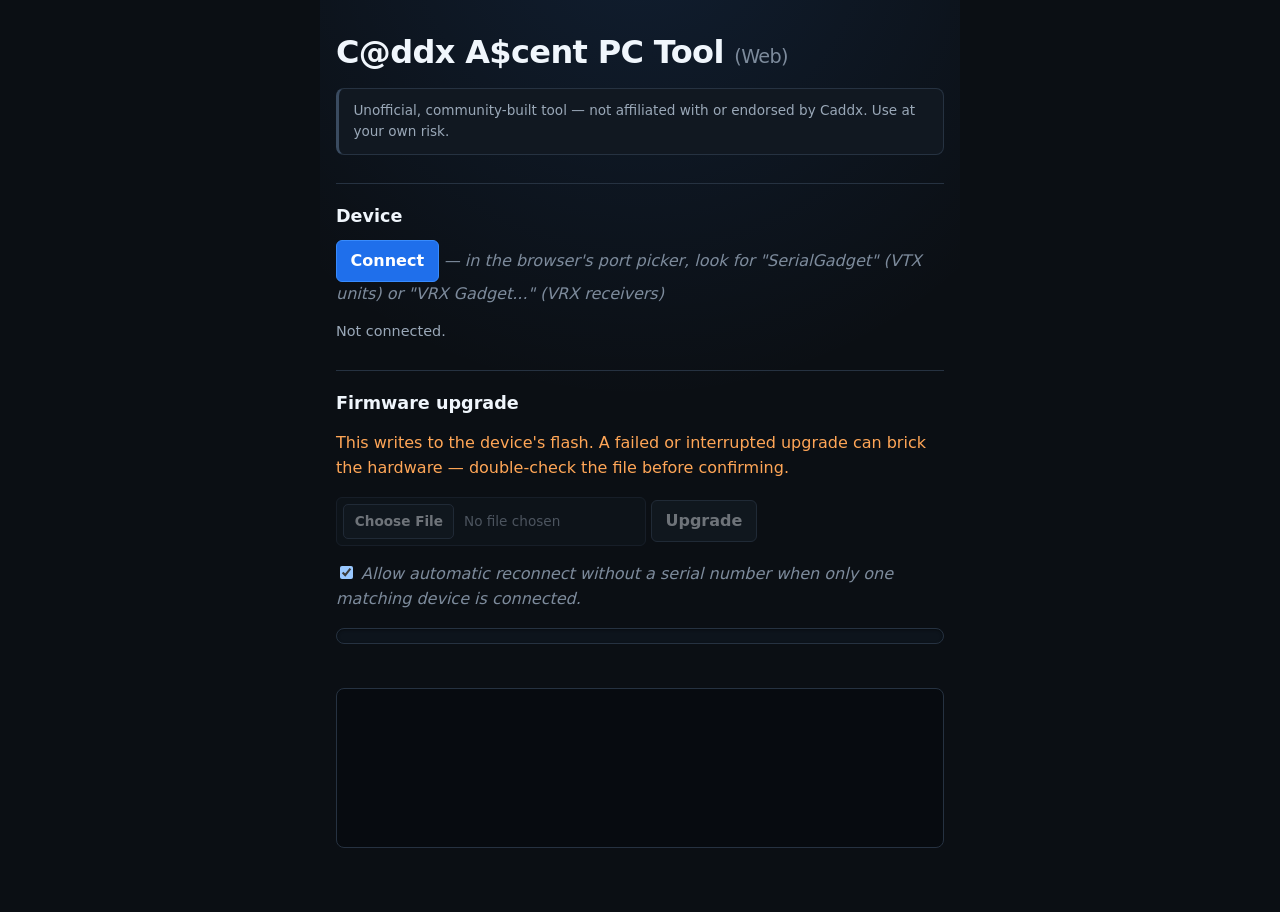
<file: index.html>
<!doctype html>
<html lang="en">
  <head>
    <meta charset="UTF-8" />
    <link rel="icon" type="image/svg+xml" href="./favicon.svg" />
    <meta name="viewport" content="width=device-width, initial-scale=1.0" />
    <meta name="theme-color" content="#0b0f14" />
    <meta
      name="description"
      content="Unofficial browser-based tool for connecting to and upgrading firmware on Caddx Ascent VTX, VRX, and Goggles FPV video devices. No install required — works in any Web Serial-capable browser."
    />
    <meta name="keywords" content="Caddx, Ascent, firmware, upgrade, VTX, VRX, Goggles, FPV, Web Serial" />
    <title>C@ddx A$cent PC Tool (Web)</title>
    <!-- Relative paths keep this working on GitHub Pages project sites. -->
    <script type="module" src="./src/main.js"></script>
    <link rel="stylesheet" href="./src/styles.css" />
  </head>
  <body>
    <div id="app">
      <h1>C@ddx A$cent PC Tool <span class="subtitle">(Web)</span></h1>

      <div class="banner">
        Unofficial, community-built tool — not affiliated with or endorsed by
        Caddx. Use at your own risk.
      </div>

      <div id="unsupported-banner" class="banner banner-warn" hidden>
        This browser doesn't support the Web Serial API. Use a recent
        Chrome, Edge, or another Chromium-based browser, or Firefox 151+.
      </div>

      <section>
        <h2>Device</h2>
        <button id="btn-connect" type="button">Connect</button>
        <span class="hint">— in the browser's port picker, look for "SerialGadget" (VTX units) or "VRX Gadget..." (VRX receivers)</span>
        <p id="device-info">Not connected.</p>
      </section>

      <section>
        <h2>Firmware upgrade</h2>
        <p class="warn">
          This writes to the device's flash. A failed or interrupted upgrade
          can brick the hardware — double-check the file before confirming.
        </p>
        <p id="firmware-hint" class="hint"></p>
        <input id="file-input" type="file" accept=".img" disabled />
        <button id="btn-upgrade" type="button" disabled>Upgrade</button>
        <p class="hint">
          <label><input id="single-device-reconnect" type="checkbox" checked /> Allow automatic reconnect without a serial number when only one matching device is connected.</label>
        </p>
        <div class="progress-track">
          <div id="progress-bar" class="progress-fill"></div>
        </div>
        <p id="status-text" role="status"></p>
        <button id="btn-reconnect" type="button" hidden>Select port again</button>
        <pre id="log"></pre>
      </section>
    </div>
  </body>
</html>
</file>
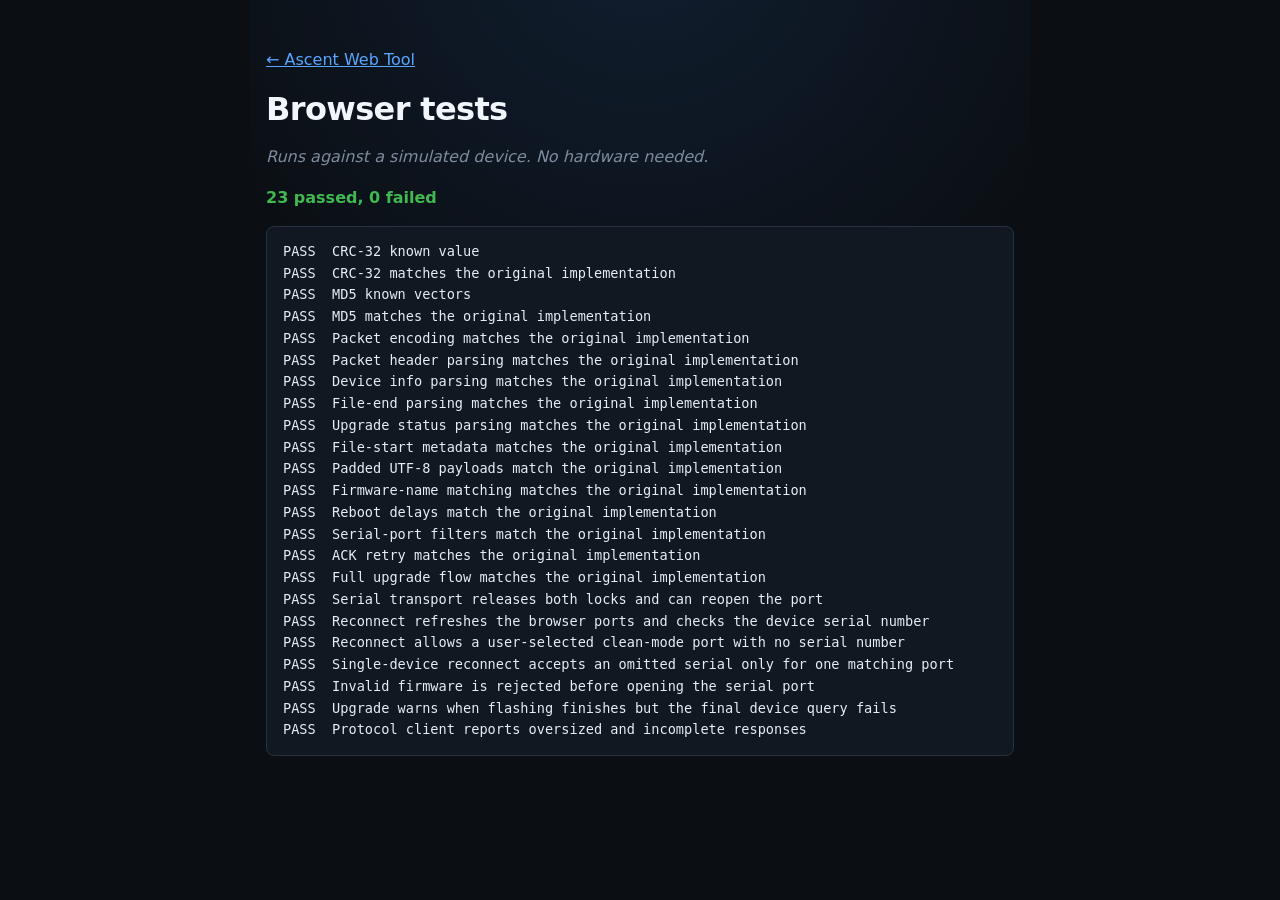
<file: tests/index.html>
<!doctype html>
<html lang="en">
  <head>
    <meta charset="UTF-8" />
    <meta name="viewport" content="width=device-width, initial-scale=1.0" />
    <title>Ascent tool tests</title>
    <meta name="theme-color" content="#0b0f14" />
    <link rel="stylesheet" href="../src/styles.css" />
    <style>
      body { max-width: 780px; }
      a { color: var(--accent); }
      #summary { color: var(--text-muted); font-weight: 600; }
      #summary.pass { color: var(--success); }
      #summary.fail { color: var(--danger); }
      #results {
        background: var(--surface);
        border: 1px solid var(--border);
        border-radius: var(--radius);
        padding: 0.85rem 1rem;
        white-space: pre-wrap;
        overflow-wrap: anywhere;
        font: 0.85rem/1.6 ui-monospace, Consolas, monospace;
      }
    </style>
  </head>
  <body>
    <p><a href="../">← Ascent Web Tool</a></p>
    <h1>Browser tests</h1>
    <p class="hint">Runs against a simulated device. No hardware needed.</p>
    <p id="summary" role="status">Running…</p>
    <pre id="results"></pre>
    <script>
      if (location.protocol === "file:") {
        const summary = document.getElementById("summary");
        summary.textContent = "Open this page through a local HTTP server to run the tests.";
        summary.classList.add("fail");
        document.getElementById("results").textContent =
          "From the AscentWebTool folder, run: python -m http.server 5173\n" +
          "Then open: http://localhost:5173/tests/";
      }
    </script>

    <!--
      The original bundle initializes its UI at load time. These hidden
      elements let it run as a reference implementation for the parity tests.
    -->
    <div hidden>
      <div id="unsupported-banner"></div>
      <button id="btn-connect" type="button"></button>
      <p id="device-info"></p>
      <p id="firmware-hint"></p>
      <input id="file-input" type="file" />
      <button id="btn-upgrade" type="button"></button>
      <div id="progress-bar"></div>
      <p id="status-text"></p>
      <pre id="log"></pre>
    </div>

    <script src="../reference/original.min.js"></script>
    <script type="module" src="./tests.js"></script>
  </body>
</html>
</file>
<file: src/styles.css>
/* Dark theme palette */
:root {
  color-scheme: dark;

  --bg: #0b0f14;
  --surface: #111821;
  --surface-raised: #18212c;
  --surface-hover: #202b38;
  --border: #263241;
  --border-strong: #3a4b60;

  --text: #e6edf3;
  --text-muted: #9aa8b8;
  --text-faint: #7d8b9c;

  --accent: #58a6ff;
  --accent-strong: #1f6feb;
  --accent-hover: #388bfd;

  --danger: #ff7b72;
  --danger-strong: #da3633;
  --success: #3fb950;
  --warning: #ffa657;
  --warning-bg: #2a1a0d;
  --warning-border: #9e4d0b;

  --radius: 8px;
}

* {
  box-sizing: border-box;
}

html {
  min-height: 100%;
  background: var(--bg);
}

/* Base page layout */
body {
  color: var(--text);
  max-width: 640px;
  margin: 0 auto;
  padding: 2rem 1rem 4rem;
  font-family: system-ui, -apple-system, "Segoe UI", sans-serif;
  line-height: 1.55;
  background:
    radial-gradient(circle at 50% -5rem, rgba(56, 139, 253, 0.12), transparent 30rem),
    var(--bg);
}

h1,
h2 {
  color: #f0f6fc;
  line-height: 1.25;
}

h1 {
  margin: 0 0 1rem;
  font-size: clamp(1.6rem, 4vw, 2rem);
  letter-spacing: -0.02em;
}

h2 {
  margin: 0 0 0.75rem;
  font-size: 1.1rem;
}

.subtitle {
  color: var(--text-faint);
  font-size: 0.6em;
  font-weight: 400;
}

/* Information and warning banners */
.banner {
  color: var(--text-muted);
  background: var(--surface);
  border: 1px solid var(--border);
  border-left: 3px solid var(--border-strong);
  border-radius: var(--radius);
  margin: 0.9rem 0;
  padding: 0.7rem 0.9rem;
  font-size: 0.85rem;
}

.banner-warn {
  color: var(--warning);
  background: var(--warning-bg);
  border-color: var(--warning-border);
  border-left-color: var(--warning);
}

.warn {
  color: var(--warning);
}

.hint {
  color: var(--text-faint);
  font-style: italic;
}

section {
  margin-top: 1.75rem;
  padding-top: 1.4rem;
  border-top: 1px solid var(--border);
}

/* Controls */
button {
  appearance: none;
  font: inherit;
  font-weight: 600;
  color: var(--text);
  background: var(--surface-raised);
  border: 1px solid var(--border-strong);
  border-radius: 6px;
  padding: 0.48rem 0.85rem;
  cursor: pointer;
  transition:
    background-color 0.15s ease,
    border-color 0.15s ease,
    transform 0.05s ease,
    box-shadow 0.15s ease;
}

button:hover:not(:disabled) {
  background: var(--surface-hover);
  border-color: #4b5f76;
}

button:active:not(:disabled) {
  transform: translateY(1px);
}

button:disabled {
  opacity: 0.45;
  cursor: not-allowed;
}

button:focus-visible,
input:focus-visible {
  outline: 2px solid var(--accent);
  outline-offset: 2px;
}

#btn-connect:not(:disabled) {
  color: #fff;
  background: var(--accent-strong);
  border-color: var(--accent-hover);
}

#btn-connect:hover:not(:disabled) {
  background: var(--accent-hover);
}

#btn-upgrade:not(:disabled) {
  color: #fff;
  background: #b62324;
  border-color: var(--danger-strong);
}

#btn-upgrade:hover:not(:disabled) {
  background: var(--danger-strong);
}

input[type="file"] {
  max-width: 100%;
  padding: 0.4rem;
  font: inherit;
  font-size: 0.85rem;
  color: var(--text-muted);
  background: var(--surface);
  border: 1px solid var(--border);
  border-radius: 6px;
  cursor: pointer;
}

input[type="file"]::file-selector-button {
  margin-right: 0.6rem;
  padding: 0.35rem 0.65rem;
  font: inherit;
  font-weight: 600;
  color: var(--text);
  background: var(--surface-raised);
  border: 1px solid var(--border-strong);
  border-radius: 5px;
  cursor: pointer;
}

input[type="file"]:hover:not(:disabled)::file-selector-button {
  background: var(--surface-hover);
}

input[type="file"]:disabled {
  opacity: 0.45;
  cursor: not-allowed;
}

#device-info {
  margin: 0.8rem 0 0;
  color: var(--text-muted);
  font-size: 0.9rem;
}

#firmware-hint:empty {
  display: none;
}

/* Progress bar */
.progress-track {
  height: 16px;
  margin: 0.75rem 0 0.5rem;
  overflow: hidden;
  background: #0d141c;
  border: 1px solid var(--border);
  border-radius: 999px;
  box-shadow: inset 0 1px 3px rgba(0, 0, 0, 0.4);
}

.progress-fill {
  width: 0%;
  height: 100%;
  background: linear-gradient(90deg, var(--accent-strong), var(--accent));
  border-radius: inherit;
  transition:
    width 0.2s ease,
    background 0.2s ease;
}

.progress-fill.success {
  background: linear-gradient(90deg, #238636, var(--success));
}

.progress-fill.failure {
  background: linear-gradient(90deg, var(--danger-strong), var(--danger));
}

.progress-fill.warning {
  background: var(--warning);
}

/* Status text */
#status-text {
  min-height: 1.5em;
  margin: 0.5rem 0;
  color: var(--text-muted);
}

#status-text.success {
  color: var(--success);
}

#status-text.failure {
  color: var(--danger);
}

#status-text.warning {
  color: var(--warning);
}

/* Log output */
#log {
  height: 160px;
  margin: 0.75rem 0 0;
  padding: 0.65rem 0.75rem;
  overflow-y: auto;
  color: #c9d1d9;
  background: #070b10;
  border: 1px solid var(--border);
  border-radius: var(--radius);
  font-family: ui-monospace, SFMono-Regular, Consolas, "Liberation Mono", monospace;
  font-size: 0.78rem;
  line-height: 1.5;
  white-space: pre-wrap;
  scrollbar-color: var(--border-strong) transparent;
  scrollbar-width: thin;
}

#log::-webkit-scrollbar {
  width: 10px;
}

#log::-webkit-scrollbar-thumb {
  background: var(--border-strong);
  border-radius: 5px;
}

::selection {
  color: #fff;
  background: rgba(56, 139, 253, 0.4);
}
</file>
